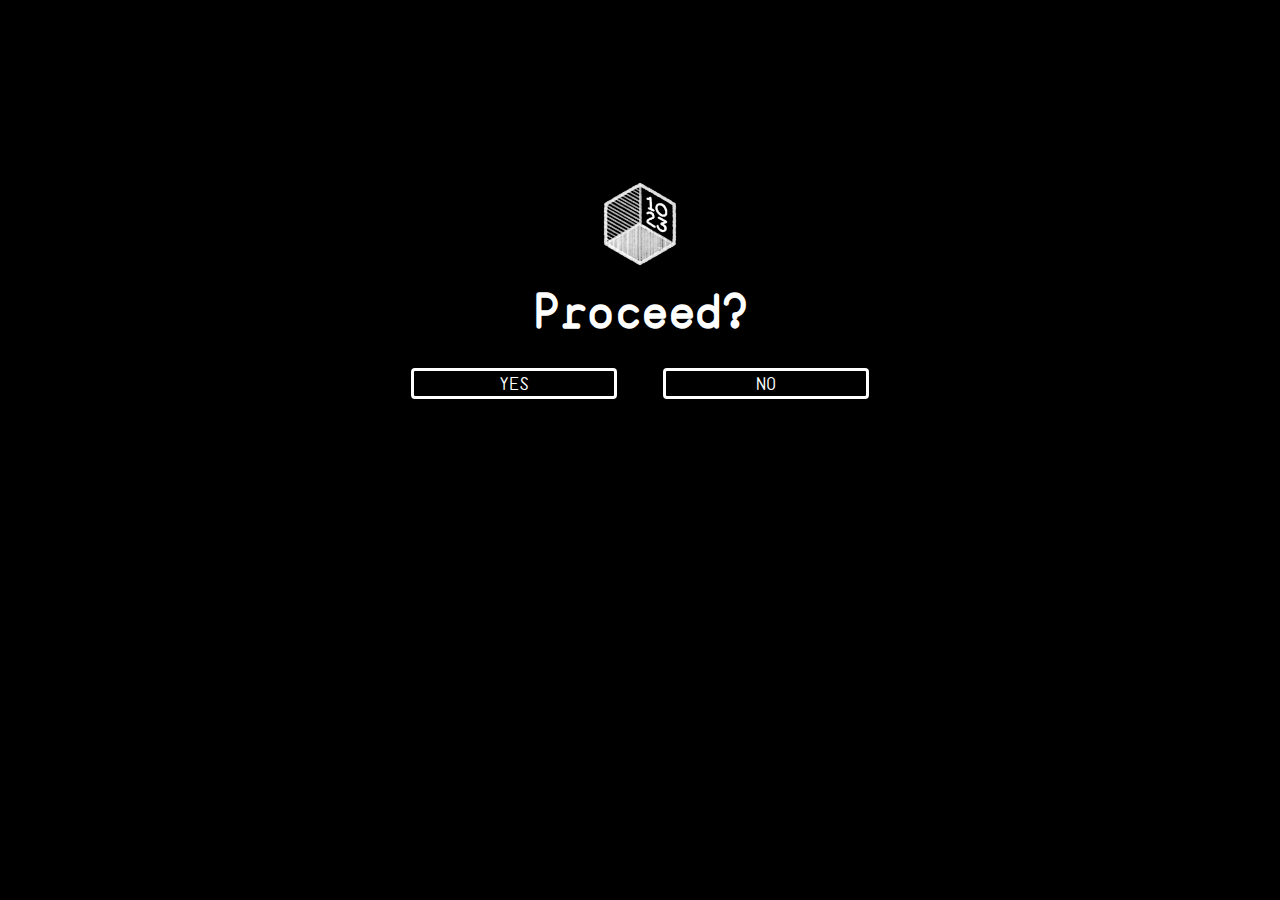
<file: index.html>
<!DOCTYPE html>
<html>
	<head>
		<meta charset="UTF-8" />
		<title>10.23.1972</title>
		<link rel="icon" href="img/logo1.png" type="image/png">
		<link rel="stylesheet" href="css/mainstyles.css" type="text/css" />
		<script src="js/functions.js" type="text/javascript"></script>
	</head>
	<body id="body" onload="reveal()">
		<main id="content">
			<div class="heading">
				<a id="image" href="index.html"><img id="logo" src="img/logo2.png" /></a>
				<h2 id="title"> Proceed? </h2>
			</div>
			<div class="container">
				<a class="option" href="greetings.html">
				<p> YES </p>
				</a>
				<a class="option" onclick="conceal()">
				<p> NO </p>
				</a>
			</div>
		</main>
	</body>
</html>
</file>
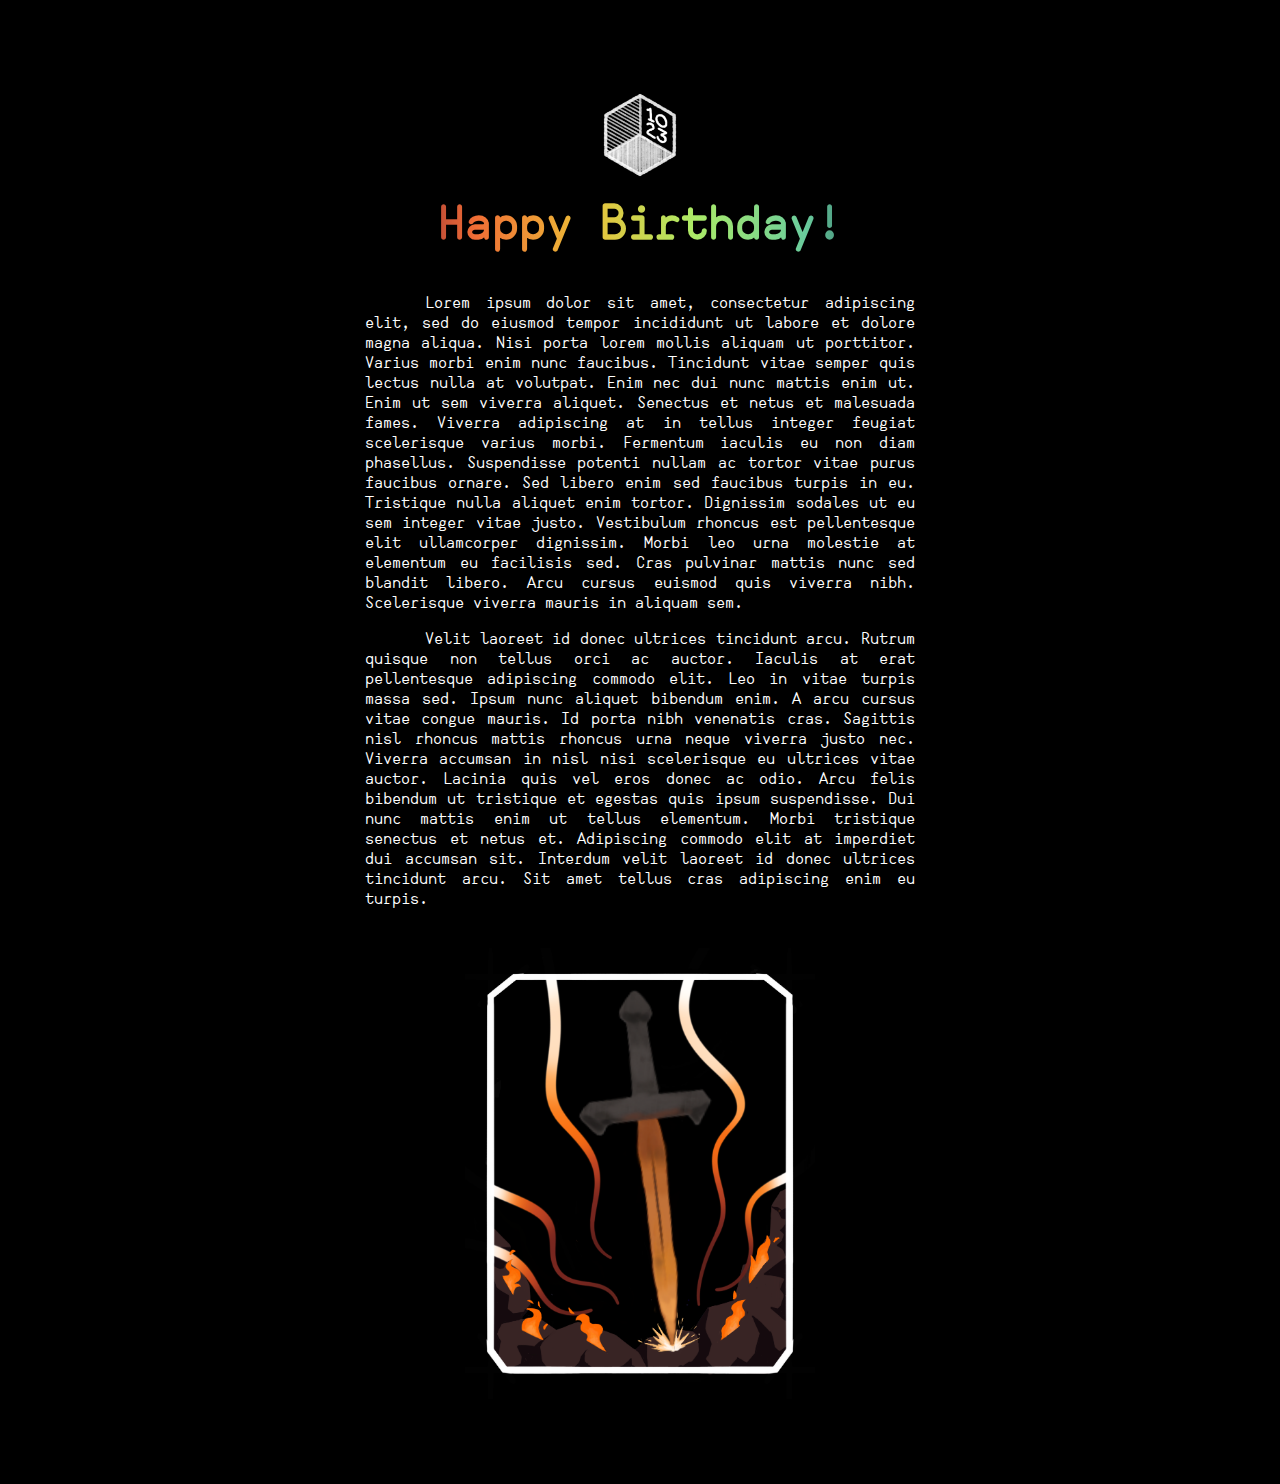
<file: greetings.html>
<!DOCTYPE html>
<html>
	<head>
		<meta charset="UTF-8" />
		<title>10.23.1972</title>
		<link rel="icon" href="img/icon.png" type="image/png">
		<link rel="stylesheet" href="css/greetstyles.css" type="text/css" />
		<script src="js/functions.js" type="text/javascript"></script>
	</head>
	<body id="body" onload="reveal()">
		<main id="content">
			<div class="heading">
				<a id="image" href="index.html"><img id="logo" src="img/logo.png" /></a>
				<h2 id="title"> Happy Birthday! </h2>
			</div>
			<div id="greetings">
				<p>Lorem ipsum dolor sit amet, consectetur adipiscing elit, sed do eiusmod tempor incididunt ut labore et dolore magna aliqua. Nisi porta lorem mollis aliquam ut porttitor. Varius morbi enim nunc faucibus. Tincidunt vitae semper quis lectus nulla at volutpat. Enim nec dui nunc mattis enim ut. Enim ut sem viverra aliquet. Senectus et netus et malesuada fames. Viverra adipiscing at in tellus integer feugiat scelerisque varius morbi. Fermentum iaculis eu non diam phasellus. Suspendisse potenti nullam ac tortor vitae purus faucibus ornare. Sed libero enim sed faucibus turpis in eu. Tristique nulla aliquet enim tortor. Dignissim sodales ut eu sem integer vitae justo. Vestibulum rhoncus est pellentesque elit ullamcorper dignissim. Morbi leo urna molestie at elementum eu facilisis sed. Cras pulvinar mattis nunc sed blandit libero. Arcu cursus euismod quis viverra nibh. Scelerisque viverra mauris in aliquam sem.</p>
				<p>Velit laoreet id donec ultrices tincidunt arcu. Rutrum quisque non tellus orci ac auctor. Iaculis at erat pellentesque adipiscing commodo elit. Leo in vitae turpis massa sed. Ipsum nunc aliquet bibendum enim. A arcu cursus vitae congue mauris. Id porta nibh venenatis cras. Sagittis nisl rhoncus mattis rhoncus urna neque viverra justo nec. Viverra accumsan in nisl nisi scelerisque eu ultrices vitae auctor. Lacinia quis vel eros donec ac odio. Arcu felis bibendum ut tristique et egestas quis ipsum suspendisse. Dui nunc mattis enim ut tellus elementum. Morbi tristique senectus et netus et. Adipiscing commodo elit at imperdiet dui accumsan sit. Interdum velit laoreet id donec ultrices tincidunt arcu. Sit amet tellus cras adipiscing enim eu turpis.</p>
			</div>
			<div id="holder">
			<img id="art" src="img/artwork.png" />
			</div>
		</main>
	</body>
</html>
</file>
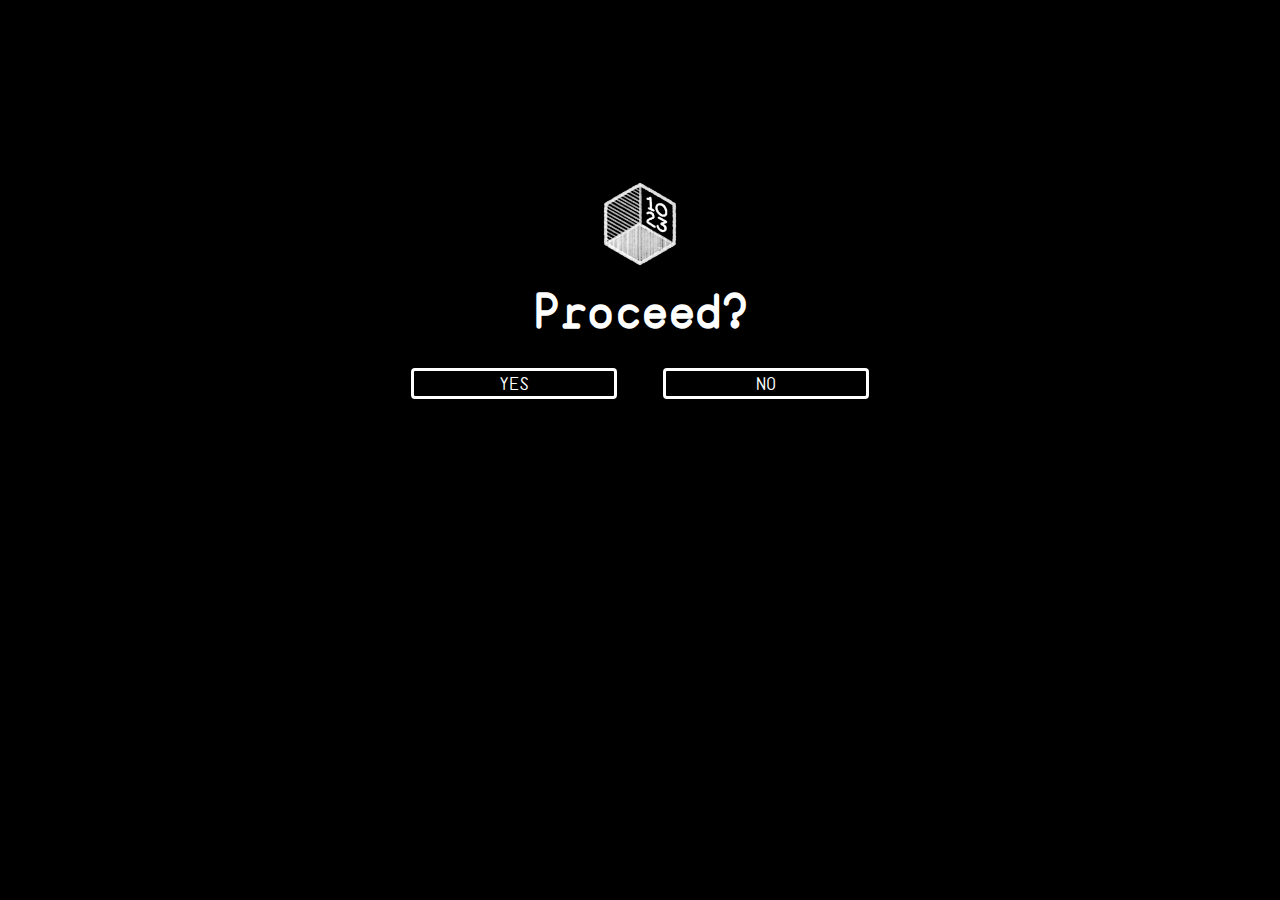
<file: main.html>
<!DOCTYPE html>
<html>
	<head>
		<meta charset="UTF-8" />
		<title>10.23.1972</title>
		<link rel="icon" href="img/logo1.png" type="image/png">
		<link rel="stylesheet" href="css/mainstyles.css" type="text/css" />
		<script src="js/functions.js" type="text/javascript"></script>
	</head>
	<body id="body" onload="reveal()">
		<main id="content">
			<div class="heading">
				<a id="image" href="main.html"><img id="logo" src="img/logo2.png" /></a>
				<h2 id="title"> Proceed? </h2>
			</div>
			<div class="container">
				<a class="option" href="greetings.html">
				<p> YES </p>
				</a>
				<a class="option" onclick="conceal()">
				<p> NO </p>
				</a>
			</div>
		</main>
	</body>
</html>
</file>
<file: css/mainstyles.css>
html {
	scroll-behavior: smooth;
}

body {
	background-color: black;
	color: white;
	font-family: 'ahamonomonospaced';
	font-size: 16px;
	visibility: hidden;
	opacity: 0;
	margin: auto;
	transition: all 0.6s ease;
}

@font-face {
    font-family: 'ahamonomonospaced';
    src: url('ahamono-monospaced-webfont.woff2') format('woff2'),
         url('ahamono-monospaced-webfont.woff') format('woff');
    font-weight: normal;
    font-style: normal;
}

main {
	display: block;
	width: 550px;
    margin: 14% auto;
}

.heading {
	margin-bottom: 27px;
}

.container {
	display: flex;
	flex-flow: row wrap;
	justify-content: space-evenly;
}

#image {
	text-align: center;
	justify-content: center;
	text-decoration: none;
	display: flex;
	margin-bottom: 12px;
}

#logo {
	height: 90px;
	width: auto;
	transition: 0.6s ease;
}

#logo:hover {
	cursor: pointer;
	opacity: 0.4;
}

h2 {
	font-size: 48px;
	margin: 0 auto;
    text-align: center;
	cursor: pointer;
	opacity: 1;
}

.option {
	height: 25px;
	width: 200px;
	border: 3px solid white;
	border-radius: 4px;
	
	background-color: black;
	color: white;
	font-size: 18px;
	text-decoration: none;
}

.option > p {
	margin: 1px auto;
	text-align: center;
	cursor: pointer;
	transition: 0.6s;
}

.option:hover {
	background-color: white;
	color: black;
	font-size: 22px;
	height: 30px;
}

a.back {
	color: white;
	text-decoration: none;
	transition: 0.6s;
}

a.back:hover {
	padding: 0;
	cursor: pointer;
	background-color: #00000050;
}
</file>
<file: css/greetstyles.css>
html {
	scroll-behavior: smooth;
}

body {
	background-color: black;
	color: white;
	font-family: 'ahamonomonospaced';
	font-size: 16px;
	visibility: hidden;
	opacity: 0;
	margin: auto;
	transition: all 0.6s ease;
}

@font-face {
    font-family: 'ahamonomonospaced';
    src: url('ahamono-monospaced-webfont.woff2') format('woff2'),
         url('ahamono-monospaced-webfont.woff') format('woff');
    font-weight: normal;
    font-style: normal;
}

main {
	display: block;
	width: 550px;
  margin: 7% auto;
}

.heading {
	margin-bottom: 27px;
}

#greetings {
	opacity: 0;
	visibility: hidden;
	transition: all 2s ease;
	transition-delay: 1.2s;
	margin: 40px 0;
}

#image {
	text-align: center;
	justify-content: center;
	text-decoration: none;
	display: flex;
	margin-bottom: 12px;
}

#logo {
	height: 90px;
	width: auto;
	transition: 0.6s ease;
}

#logo:hover {
	cursor: pointer;
	opacity: 0.4;
}

h2 {
	font-size: 48px;
	margin: 0 auto;
  text-align: center;
	cursor: pointer;
	opacity: 0;
	visibility: hidden;
	transition: all 1s ease-in;
	transition-delay: 0.8s;
	
	background-image: linear-gradient(to left, #10364A, #6ACC9D, #ABEB67, #EDBF37, #F06D35,#6B1338);
        -webkit-background-clip: text;
        -moz-background-clip: text;
        background-clip: text;
        color: transparent;
}

p {
	text-align: justify;
	text-indent: 60px;
}

#holder {
	margin: 0 auto;
	width: 350px;
	height: 447px;
	background-color: white;
	text-align: center;
}

#art {
	width: 350px;
    height: auto;
	transition: 0.6s;
}

#art:hover {
	opacity: 0.6;
}
</file>
